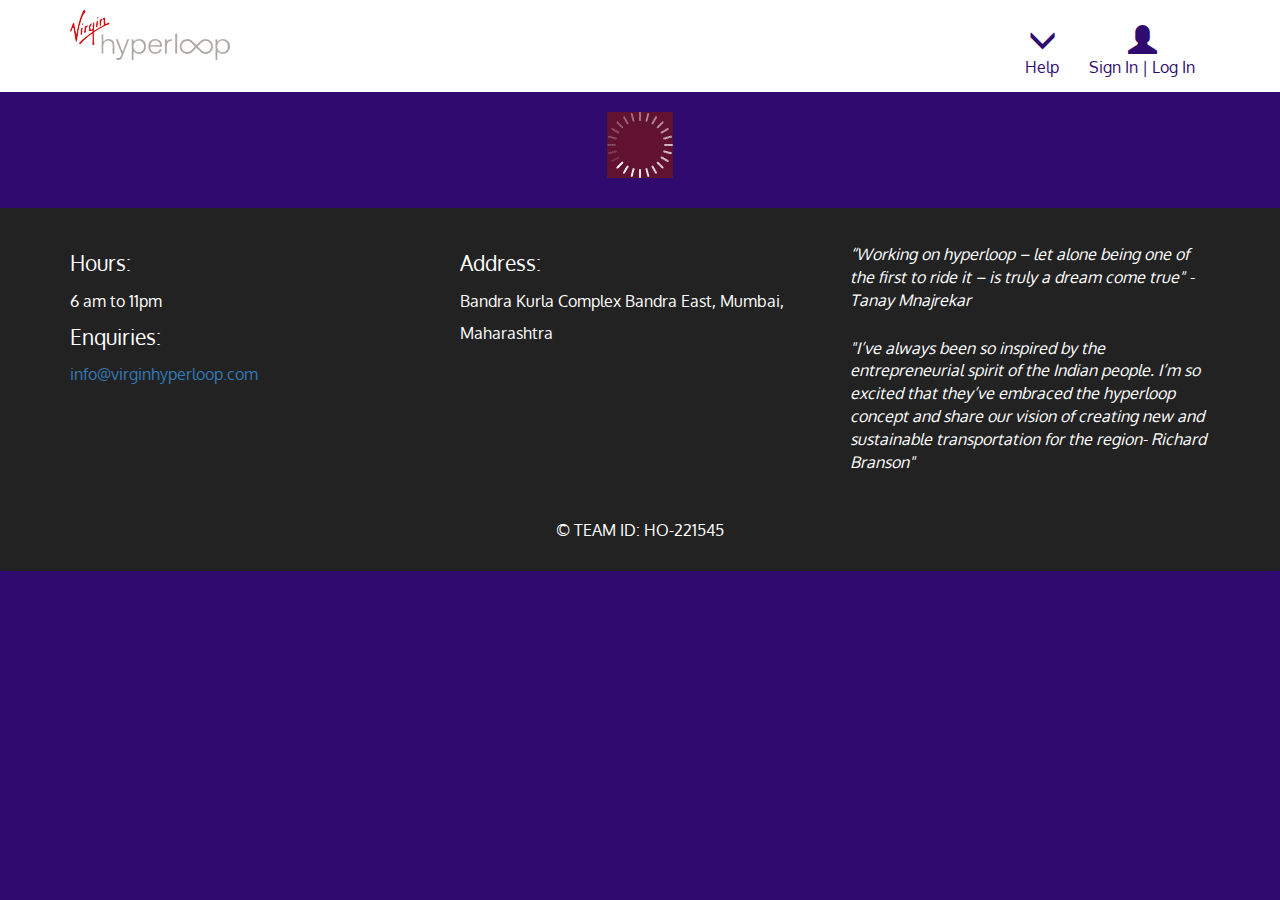
<file: hyperloop.html>
<!doctype html>
<html lang="en">
<head>
    <meta charset="utf-8">
    <meta http-equiv="X-UA-Compatible" content="IE=edge">
    <meta name="viewport" content="width=device-width, initial-scale=1">
 
    <link rel="stylesheet" href="css/bootstrap.min.css">
    <link rel="stylesheet" href="css/hyperloop.css">
    
    <link href='https://fonts.googleapis.com/css?family=Oxygen:400,300,700' rel='stylesheet' type='text/css'>
    <link href='https://fonts.googleapis.com/css2?family=Lora:ital@1&family=Oxygen:wght@300&display=swap' rel='stylesheet' type='text/css'>
  </head>
  <body>
    <header>
    <nav id="header-nav" class="navbar navbar-default">
    <div class="container">
    <div class="navbar-header">
    <a href="hyperloop.html" class="pull-left visible-md visible-lg">
    <div id="logo-img" alt="Logo image"></div>
  </a>
  <div class="navbar-brand">
    <a href="hyperloop.html"></a>
    </div>
    <button type="button" class="navbar-toggle collapsed" data-toggle="collapse" data-target="#collapsable-nav" aria-expanded="false">
      <span class="sr-only">Toggle navigation</span>
      <span class="icon-bar"></span>
      <span class="icon-bar"></span>
      <span class="icon-bar"></span>

    </button>
  </div>
  <div id="collapsable-nav" class="collapse navbar-collapse">
    <ul id="nav-list" class="nav navbar-nav navbar-right">

      <li class="visible-xs active">
        <a href="hyperloop.html">
          <span class="glyphicon glyphicon-home"></span>Home
        </a>
      </li>

        <li>
            <a href="hyperloopHelp.html">
          <span class="glyphicon glyphicon-menu-down" id="Help"></span>
          <br class="hidden-xs">Help</a>
        </li>
      
  <li>
      <a href="login.html">
  <span id="signIn" class="glyphicon glyphicon-user"></span>
    <br class="hidden-xs">Sign In | Log In
    </a>
</li>
  
</ul><!--#nav-list-->
</div><!--.collapse .navbar-collaps-->
</div>
  </nav>
</header>

<div id="main-content" class="container">
  <div class="jumbotron">
  <img src="G:\Git\cousera-test\site\example\bootstrap-3.3.7-dist\images\s2.jpg" alt="Picture of hyperloop" class="img-responsive visible-xs">
  <div class="container1">
    <div class="travel">
      <a href="#from">
        <div>
          <span class="glyphicon glyphicon-globe"></span>
          From
          <input class="db" type="text" data-message="enter source city">
          <label class="db" style="left:15%"></label>
      </div>
      </a>
      <a href="#To">
        <div>
          <span class="glyphicon glyphicon-globe"></span>
          To
          <input class="db" type="text" data-message="enter Destination city">
          <label class="db" style="left:15%"></label>
      </div>
      </a>
      <a href="#Date">
        <div>
          <form>
          <input class="db" type="datetime-local" data-message="enter date">
          <label class="db" style="left:15%"></label>
        </form>
      </div>
    </a>
      
    </div>
    <!-- <span class="search">
    <a href="#Search"><
      <button>
      Search
        </button>
    </a>
    </span> -->
  </div>
</div>
<div id="home-tiles" class="row">
  <div class="col-md-4 col-sm-6 col-xs-12">
   <a href="html/hyperloopCategories.html"><div id="menu-tile"><span>
  Check schedule</span></div></a> 
</div>
   <div class="col-md-4 col-sm-6 col-xs-12">
  <a href="html/hyperloopCategories.html"><div id="specials-tile"><span>
  Your Bookings</span></div></a>
</div>
  <div class="col-md-4 col-sm-12 col-xs-12">
  <a href="https://goo.gl/maps/jY9CUa3LL56qyZRY6" target="_blank">
    <div id="map-tile">
      <iframe src="https://www.google.com/maps/embed?pb=!1m18!1m12!1m3!1d3306.5057666307207!2d-118.23032278478553!3d34.030895180611786!2m3!1f0!2f0!3f0!3m2!1i1024!2i768!4f13.1!3m3!1m2!1s0x80c2c8a00a0ba665%3A0x88ae06c17c31618e!2sVirgin%20Hyperloop!5e0!3m2!1sen!2sin!4v1637324149640!5m2!1sen!2sin" width="1005" height="250" style="border:0;" allowfullscreen="" loading="lazy"></iframe>
    <span>Stations  near  you</span>
  </div>
  </a>
</div>
</div><!--End of #home-tiles-->
</div><!--End of #main-content-->
<footer class="panel-footer">
  <div class="container">
    <div class="row">
    <section id="hours" class="col-sm-4">
    <span>Hours:</span><br>
    6 am to 11pm<br>
    <span>Enquiries: </span><br>
    <a href="https://virginhyperloop.com/">info@virginhyperloop.com</a>
    
    <hr class="visible-xs">
  </section>
  <section id="address" class="col-sm-4">
    <span>Address:</span><br>
    Bandra Kurla Complex
    Bandra East, Mumbai, <br>
    Maharashtra
    
   
   
   <hr class="visible-xs">
 </section>
 <section id="testimonials" class="col-sm-4">
  <p>“Working on hyperloop – let alone being one of the first to ride it – is truly a dream come true" - Tanay Mnajrekar</p>
  <p>"I’ve always been so inspired by the entrepreneurial spirit of the Indian people. I’m so excited that they’ve embraced the hyperloop concept and share our vision of creating new and sustainable transportation for the region- Richard Branson"</p>
</section>
</div>
<div class="text-center">&copy; TEAM ID: HO-221545</div>
  </div>
</footer>
 </section>

<!-- jQuery (Bootstrap JS plugins depend on it) -->
  <script src="js/jquery-3.6.0.min.js"></script>
  <script src="js/bootstrap.min.js"></script>
  <script src="js/script.js"></script>
</body>
</html>
</file>
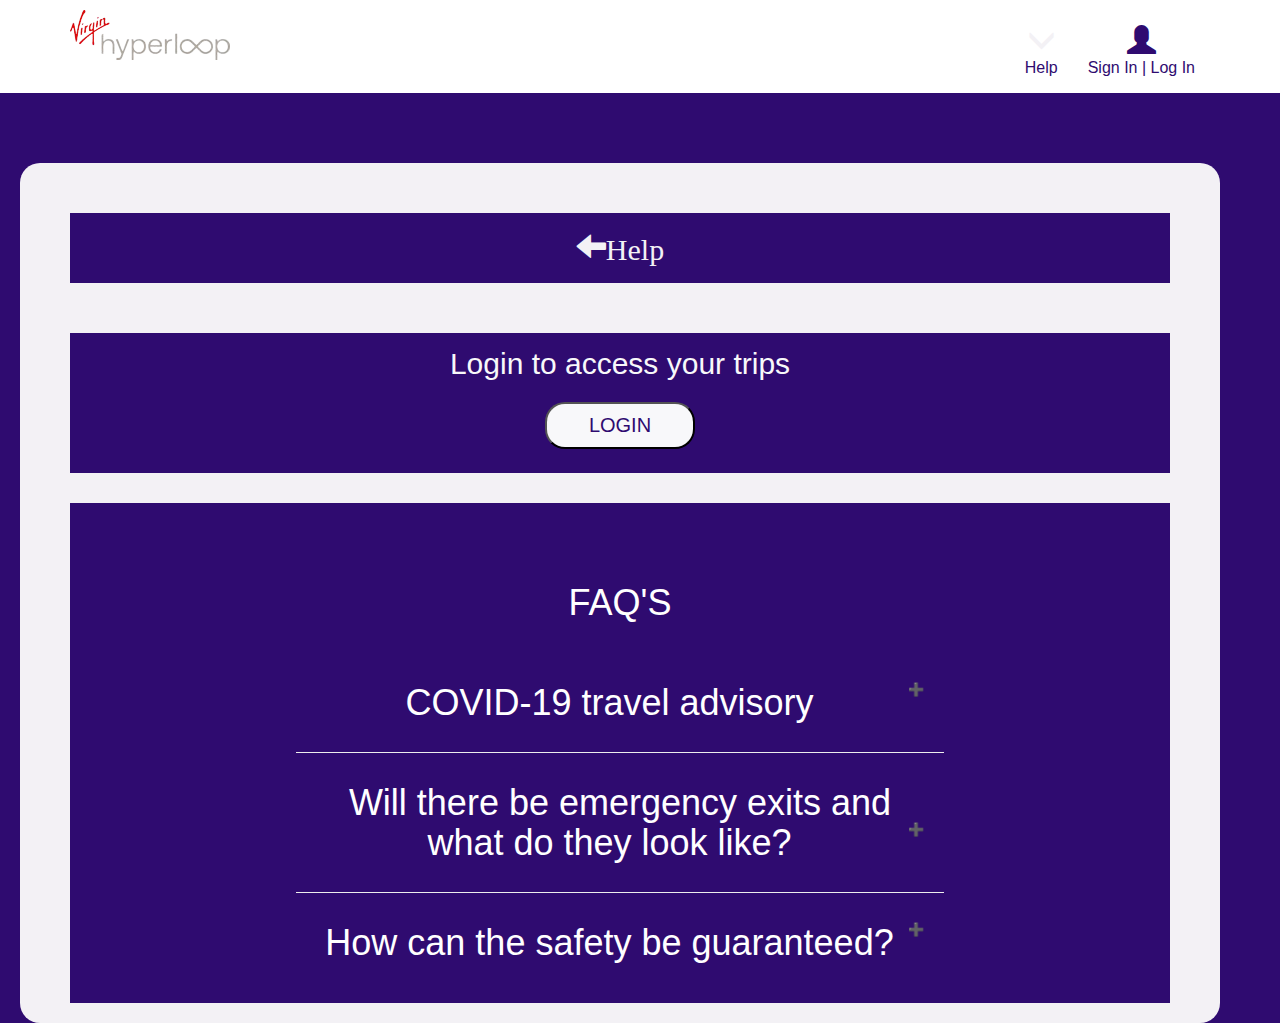
<file: hyperloopHelp.html>
<!DOCTYPE html>
<html lang="en">
<head>
    <meta charset="UTF-8">
    <meta http-equiv="X-UA-Compatible" content="IE=edge">
    <meta name="viewport" content="width=device-width, initial-scale=1.0">

    <link rel="stylesheet" href="css/bootstrap.min.css">
    <link rel="stylesheet" href="css/hyperloop.css">

    <link rel="stylesheet" href="css/hyperloopHelp.css">
    <title>Help</title>
</head>
<body>
    <header>
        <nav id="header-nav" class="navbar navbar-default">
        <div class="container">
        <div class="navbar-header">
        <a href="index.html" class="pull-left visible-md visible-lg">
        <div id="logo-img" alt="Logo image"></div>
      </a>
      <div class="navbar-brand">
        <a href="index.html"></a>
        </div>
        <button type="button" class="navbar-toggle collapsed" data-toggle="collapse" data-target="#collapsable-nav" aria-expanded="false">
          <span class="sr-only">Toggle navigation</span>
          <span class="icon-bar"></span>
          <span class="icon-bar"></span>
          <span class="icon-bar"></span>
    
        </button>
      </div>
      <div id="collapsable-nav" class="collapse navbar-collapse">
        <ul id="nav-list" class="nav navbar-nav navbar-right">
    
          <li class="visible-xs active">
            <a href="index.html">
              <span class="glyphicon glyphicon-home"></span>Home
            </a>
          </li>
    
              <li>
                <a href="index.html">
              <span class="glyphicon glyphicon-menu-down" id="Help"></span>
              <br class="hidden-xs">Help</a>
              </li>
            
          
      <li>
          <a href="login.html">
      <span id="signIn" class="glyphicon glyphicon-user"></span>
        <br class="hidden-xs">Sign In | Log In
        </a>
    </li>
    </ul>
  </nav>
</header>

<main>
   <div class="container1">
    <!-- <div class="col-md-4 col-sm-6 col-xs-12"> -->
       <header>
         <div class="container-help">
           <nav id="login-nav" class="login-navbar">
            <a href="index.html">
            <span id="Help" class="glyphicon glyphicon-arrow-left">Help
                </span></a>
                </nav>
         </div>
        </header>
        <main>
            <div class="container-logincard">
              <nav id="logincard-nav" class="logincard-navbar">
               <span id="logincard">Login to access your trips</span>
                   </nav>
                  <!-- <button id="login-btn">Login</button>
                  <script src="js/hyperloopHelp.js"></script> -->
                  <form action="login.html">
                    <input type="submit" id="login-btn" value="LOGIN"/>
                </form>
            </div>
        </main>
      
        <div class="container-faq">
        <div id="FAQ" >
          <h1 class="faq-heading">FAQ'S</h1>
          <section class="faq-container">
              <div class="faq-one">
                  <!-- faq question -->
                  <h1 class="faq-page">COVID-19 travel advisory</h1>
                  <!-- faq answer -->
                  <div class="faq-body">
                      <p>All passengers are advised to download the Aarogya Setu app on their mobile phones.
                        All passengers are required to use face covers/masks, and are required to follow hand hygiene, respiratory hygiene, and environmental hygiene.
                        All travellers must follow social distancing measures at bus terminals.
                        Travelers with quarantine seal mark will not be allowed to board the bus.</p>
                  </div>
              </div>
              <hr class="hr-line">
              <div class="faq-two">
                  <!-- faq question -->
                  <h1 class="faq-page">Will there be emergency exits and what do they look like?</h1>
                  <!-- faq answer -->
                  <div class="faq-body">
                      <p>To guarantee safety, emergency exits will be installed in the tubes. The pods make use of levitation and the propulsion system is integrated with the infrastructure.
                         This means that very little subsystems within the pod can fail. The pods will, therefore, be able to continue moving towards a safe zone where passengers are able to exit at all times. The measures required for a safe operation are currently researched. </p>
                  </div>
              </div>
              <hr class="hr-line">
              <div class="faq-three">
                  <!-- faq question -->
       <h1 class="faq-page">How can the safety be guaranteed?</h1>
                  <!-- faq answer -->
                  <div class="faq-body">
                      <p>It is important that the safety of the system will be guaranteed before having an operational Hyperloop. Currently, plans for long test tracks are being made, which means the system can be tested on full speed. This way, the Technological Readiness Level of the Hyperloop can be raised to level 9.
                         When the system is proven safe at high speeds, freight can be transported at the beginning for further testing, because it is less harmful when something goes wrong. Subsequently, the Hyperloop can be ready to transport passengers. </p>
                  </div>
                  </div>
              </div>
            </section>
          </div>
    </div>
   <!-- </div> -->
  </main>

  <script src="js/hyperloopHelp.js"></script>
</body>
</html>
</file>
<file: css/hyperloop.css>
body {
    font-size: 16px;
    color: #fff;
    background-color: #2f0b70;
    font-family: 'Oxygen', sans-serif;
  }
  
  /* HEADER */
  #header-nav {
    background-color: hsl(0, 0%, 100%);
    border-radius: 0;
    border: 0;
  }
  
  #logo-img {
    background: url('../images/hsmf.png') no-repeat;
    width: 200px;
    height: 50px;
  
    margin: 10px 15px 10px 0;
  }
   
  .search #Search {
    font-size: 10px;
  }

  .glyphicon glyphicon-user {
      margin-bottom: 2px;
  }

  #signIn {
      font-size: 5px;
  }
  .travel :nth-child(4) {
    margin-left: auto;
  }

  div.travel {
    background-color: #9bbedf;
    border-radius: 50px;
    position: relative;
    left:30px;
    
  }

 


  input.db {
    color:black;
    width: 75%;
    height: 44px;
    padding-top: 6%;
    font-weight: 400;
    font-size: 14px;
  }
  input {
    line-height: normal;
  }
  
  .navbar-brand {
    padding-top: 25px;
  }
  .navbar-brand h1 { /* Restaurant name */
    font-family: 'Lora', serif;
    color: #557c3e;
    font-size: 1.5em;
    text-transform: uppercase;
    font-weight: bold;
    text-shadow: 1px 1px 1px #222;
    margin-top: 0;
    margin-bottom: 0;
    line-height: .75;
  }
  .navbar-brand a:hover, .navbar-brand a:focus {
    text-decoration: none;
  }

  #nav-list {
    margin-top: 10px;
  }
  #nav-list a {
    color: #2f0b70;
    text-align: center;
  }
  #nav-list a:hover {
    background: #E7E7E7;
  }
  #nav-list a span {
    font-size: 1.8em;
  }
  
  .navbar-header button.navbar-toggle, .navbar-header .icon-bar {
    border: 1px solid #2f0b70;
  }
  .navbar-header button.navbar-toggle {
    clear: both;
    margin-top: -30px;
  }
  /* END HEADER */
  
  /* FOOTER */
  .panel-footer {
    margin-top: 30px;
    padding-top: 35px;
    padding-bottom: 30px;
    background-color: #222;
    border-top: 0;
  }
  .panel-footer div.row {
    margin-bottom: 35px;
  }
  #hours, #address {
    line-height: 2;
  }
  #hours > span, #address > span {
    font-size: 1.3em;
  }
  #address p {
    color: #ffff;
    font-size: .8em;
    line-height: 1.8em;
  }
  
  #testimonials {
    font-style: italic;
  }
  #testimonials p:nth-child(2) {
    margin-top: 25px;
  }
  /* END FOOTER */
  
  
  
  /* HOME PAGE */
  .container .jumbotron {
    box-shadow: 0 0 50px #6b5b95;
    border: 2px solid #6b5b95;
  }
  
  #menu-tile, #specials-tile, #map-tile {
    height: 250px;
    width: 100%;
    margin-bottom: 15px;
    position: relative;
    border: 2px solid #6b5b95;
    overflow: hidden;
  }
  #menu-tile:hover, #specials-tile:hover, #map-tile:hover {
    box-shadow: 0 1px 5px 1px #cccccc;
  }
  #menu-tile {
    background: url('../images/schedule.jpg') no-repeat;
    background-position: center;
  }
  #specials-tile {
    background: url('../images/book.jpg') no-repeat;
    background-position: center;
  }
  #menu-tile span, #specials-tile span, #map-tile span {
    position: absolute;
    bottom: 0;
    right: 0;
    width: 100%;
    text-align: center;
    font-size: 1.6em;
    text-transform: uppercase;
    background-color: #000;
    color: #fff;
    opacity: .8;
  }
  /* END HOME PAGE */
  
  /* MENU CATEGORIES PAGE */
  .category-tile { 
    position: relative;
    border: 2px solid #6b5b95;
    overflow: hidden;
    width: 200px;
    height: 200px;
    margin: 0 auto 15px;
  }
  .category-tile span {
    position: absolute;
    bottom: 0;
    right: 0;
    width: 100%;
    text-align: center;
    font-size: 1.2em;
    text-transform: uppercase;
    background-color: #000;
    color: #fff;
    opacity: .8;
  }
  .category-tile:hover {
    box-shadow: 0 1px 5px 1px #cccccc;
  }
  
  #menu-categories-title + div {
    margin-bottom: 50px;
  }
  /* END MENU CATEGORIES PAGE */
  
  /* SINGLE CATEGORY PAGE */
  .menu-item-tile {
    margin-bottom: 25px;
  }
  .menu-item-tile hr {
    width: 80%;
  }
  .menu-item-tile .menu-item-price {
    font-size: 1.1em;
    text-align: right;
    margin-top: -15px;
    margin-right: -15px;
  }
  .menu-item-tile .menu-item-price span {
    font-size: .6em;
  }
  .menu-item-photo {
    position: relative;
    border: 2px solid #3F0C1F; 
    overflow: hidden;
    padding: 0;
    margin-right: -15px;
    margin-left: auto;
    margin-bottom: 20px;
    max-width: 250px;
  }
  .menu-item-photo div {
    position: absolute;
    bottom: 0;
    right: 0;
    width: 80px;
    background-color: #557c3e;
    text-align: center;
  }
  .menu-item-description {
    padding-right: 30px;
  }
  h3.menu-item-title {
    margin: 0 0 10px;
  }
  .menu-item-details {
    font-size: .9em;
    font-style: italic;
  }
  /* END SINGLE CATEGORY PAGE */
  
  
  /**** Large devices only! ****/
  @media (min-width: 1200px) {
    .container .jumbotron {
      background: url('../images/s2large.jpg') no-repeat;
      height: 675px;
      object-fit: contain;
      object-fit: cover;
    }
/* Position the navbar container inside the image */
.container1 {
  position: relative;
  margin: 20px;
  width: auto;
  color: #000;
}

/* The navbar */
.travel {
  overflow: hidden;
  background-color: #ffff;
  color: #000;
  width: 850px;
  height:auto;
}

/* Navbar links */
.travel a {
  float: left;
  color: black;
  text-align: center;
  padding: 5px 5px;
  text-decoration: none;
  font-size: 15px;
  width: 30%;
}

.travel a:hover {
  background-color: #ddd;
  color: black;
}



  }

  @media (min-width: 992px) and (max-width: 1199px) {
    /* Header */
    #logo-img {
      background: url('../images/basssab3.jpg') no-repeat;
      width: 100px;
      height: 100px;
      margin: 5px 5px 5px 0;
    }
    /* End Header */
  
    /* Home Page */
    .container .jumbotron {
      background: url('../images/s2mm.jpg') no-repeat;
      height: 558px;
    }
    /* End Home Page */
    .container1 {
      position: relative;
      margin: 20px;
      width: auto;
      color: #000;
      
      
    
    }
    
    /* The navbar */
    .travel {
      overflow: hidden;
      background-color: #ffff;
      color: #000;
      width: 800px;
      height:auto;
      align-items: center;
    }
    
    /* Navbar links */
    .travel a {
      float: left;
      color: black;
      text-align: center;
      padding: 5px 5px;
      text-decoration: none;
      font-size: 15px;
      width: 30%;
    }
    
    .travel a:hover {
      background-color: #ddd;
      color: black;
    }
    

  }
  
  /**** Small devices only ****/
  @media (min-width: 768px) and (max-width: 991px) {
    /* Home Page */
    .container .jumbotron {
      background: url('../images/s2.jpg') no-repeat;
      height: 432px;

    }
    .btn .sign-in {
        text-align: center;
    }

    .help {
        text-align: center;
    }
    /* End Home Page */
    .container1 {
      position: relative;
      margin: 20px;
      width: auto;
      color: #000;
    }
    
    /* The navbar */
    .travel {
      overflow: hidden;
      background-color: #ffff;
      color: #000;
      width: 550px;
      height:auto;
      align-items: center;
    }
    
    /* Navbar links */
    .travel a {
      float: left;
      color: black;
      text-align: center;
      padding: 5px 5px;
      text-decoration: none;
      font-size: 15px;
      width: 30%;
    }
    
    .travel a:hover {
      background-color: #ddd;
      color: black;
    }
 
    #logo-img {
      background: url('../images/small.jpg') no-repeat;
      width: 100px;
      height: 100px;
      margin: 5px 5px 5px 0;
    }
  }
  
  /**** Extra small devices only ****/
  @media (max-width: 767px) {
    /* Header */
    .navbar-brand {
      padding-top: 10px;
      height: 80px;
    }
    .navbar-brand h1 { /* Restaurant name */
      padding-top: 10px;
      font-size: 5vw; /* 1vw = 1% of viewport width */
    }
 
  
    #collapsable-nav a { /* Collapsed nav menu text */
      font-size: 1.2em;
    }
    #collapsable-nav a span { /* Collapsed nav menu glyph */
      font-size: 1em;
    }
    #call-btn {
        padding: 20px;
    }
  

    #xs-deliver {
      margin-top: 5px;
      font-size: .7em;
      letter-spacing: .1em;
      text-transform: uppercase;
    }
    /* End Header */
  
    /* Footer */
    .panel-footer section {
      margin-bottom: 30px;
      text-align: center;
    }
    .panel-footer section:nth-child(3) {
      margin-bottom: 0; /* margin already exists on the whole row */
    }
    .panel-footer section hr {
      width: 100%;
    }
    /* End Footer */
  
    /* Home Page */
    .container .jumbotron {
      margin-top: 30px;
      padding: 0;
      object-fit: contain;
      background: url('../images/xs.jpg') no-repeat;
    }
    #menu-tile, #specials-tile {
      width: 360px;
      margin: 0 auto 15px;
    }
  
    .menu-item-photo {
      margin-right: auto;
    }
    .menu-item-tile .menu-item-price {
      text-align: center;
    }
    .menu-item-description {
      text-align: center;;
    }
    .container1 {
      position: relative;
      margin: 20px;
      width: 100%;
      color: #000;
      
      
    
    }
    
    /* The navbar */
    .travel {
      overflow: hidden;
      background-color: #ffff;
      color: #000;
      width: 300px;
      height:auto;
      align-items: center;
    }
    
    /* Navbar links */
    .travel a {
      float: left;
      color: black;
      text-align: center;
      padding: 5px 5px;
      text-decoration: none;
      font-size: 15px;
      width: 30%;
    }
    
    .travel a:hover {
      background-color: #ddd;
      color: black;
    }
    

  }
</file>
<file: css/hyperloopHelp.css>
.container1 {
    background-color: #f3f1f5;
    width: 1200px;
  height: auto;
  padding-bottom:50px;
  border-radius: 20px;
}
.container-help {
    background-color:#2f0b70;
    width:2140px;
    height:70px;
    position:relative;
    left:50px;
    top: 50px;
    color: #f8f8fa;
    font-size: 30px;
    text-align: center;
    padding-top: 15px;
    
}

.container-logincard{
    margin-top: 50px;
    width:2140px;
    height:150px;
    background-color: #2f0b70;
    position: relative;
    left:50px;
    top: 50px;
    color: #f8f8fa;
    font-size: 30px;
    text-align: center;
    padding:10px;

}

.container-faq {
    margin-top: 50px;
    width:2140px;
    height:auto;
    background-color: #2f0b70;
    color: white;
    font-size: 30px;
    padding:10px;
    text-align: center;
    position:relative;
    left:50px;
    top:30px;
}

#Help{
    color: #f3f1f5;
    text-decoration: none;
}

#login-btn {
    background-color: #f8f8fa;
    width: 150px;
    color: #2f0b70;
    padding:10px;
    border-radius:20px;
    font-size:20px;
    font-family: sans-serif;
    position: relative;
    top: 15px;
}


body{
    font-family: 'Work Sans', sans-serif;
    color:white;
}
.faq-heading{
    margin-top: 50px;
    border-bottom:white;
    padding: 20px 60px;
}
.faq-container{
display: flex;
justify-content: center;
flex-direction: column;
}
.hr-line{
  width: 60%;
  margin: auto;
  
}
/* Style the buttons that are used to open and close the faq-page body */
.faq-page {
    /* background-color: #eee; */
    color:#ffffff;
    cursor: pointer;
    padding: 30px 20px;
    width: 60%;
    border: none;
    outline: none;
    transition: 0.4s;
    margin: auto;
}
.faq-body{
    margin: auto;
    /* text-align: center; */
   width: 50%; 
   padding: auto;
   
}
/* Add a background color to the button if it is clicked on (add the .active class with JS), and when you move the mouse over it (hover) */
.active,
.faq-page:hover {
    background-color: #f7f5fa;
    color: #2f0b70;
}
/* Style the faq-page panel. Note: hidden by default */
.faq-body {
    padding: 0 18px;
    background-color: #2f0b70;
    display: none;
    overflow: hidden;
}
.faq-page:after {
    content: '\02795';
    /* Unicode character for "plus" sign (+) */
    font-size: 13px;
    color: #ffffff;
    float: right;
    margin-left: 5px;
}
.active:after {
    content: "\2796";
    /* Unicode character for "minus" sign (-) */
}


@media (min-width:1200px) {
   .container1 {
    object-fit: contain;
    object-fit: cover;
    position: relative;
    top: 50px;
   }

   .container-help{
       height: 70px;
       width: 1100px;
       object-fit: contain;
       object-fit: cover;

   }
   .container-logincard{
    height: 140px;
    object-fit: contain;
    object-fit: cover;
    width:1100px; 
}
.container-faq{
    height:auto;
    object-fit: contain;
    object-fit: cover;
    width:1100px; 
}

   

}

 @media (min-width: 992px) and (max-width: 1199px) {
     .container1 {
        object-fit: contain;
        object-fit: cover;
        width:auto;
        margin: 20px;
     }

     .container-help{
        height: 70px;
        object-fit: contain;
        object-fit: cover;
        width:880px;
        position: relative;
        left: 40px;
         
    }
    .container-logincard{
        height: 140px;
        object-fit: contain;
        object-fit: cover;
        width:880px; 
        position: relative;
        left: 40px;
    }
    .container-faq{
        height:auto;
        object-fit: contain;
        object-fit: cover;
        width: 880px;
        position: relative;
        left: 40px; 
    }

 }

 /**** Small devices only ****/
 @media (min-width: 768px) and (max-width: 991px) {

    .container1 {
        object-fit: contain;
        object-fit: cover;
        width:auto;
        margin: 20px;
    }
    
   .container-help{
      height: 70px;
        object-fit: contain;
        object-fit: cover;
        width:660px;  
        position: relative;
        left: 25px;
  }

  .container-logincard{
    height:150px;
    object-fit: contain;
    object-fit: cover;
    width: 660px;
    position: relative;
        left: 25px;
}
.container-faq{
    height:auto;
    object-fit: contain;
    object-fit: cover;
    width:660px; 
    position: relative;
        left: 25px;
}

 }
    @media (max-width: 767px) {
        .container1 {
            object-fit: contain;
            object-fit: cover;
            width:650px; 
            margin: 20px;
            position: relative;
            left:18px;
        }
        
       .container-help{
          height: 70px;
            object-fit: contain;
            object-fit: cover;
            width:610px;  
            position:relative;
            left:20px;
      }
    
      .container-logincard{
        height:150px;
        object-fit: contain;
        object-fit: cover;
        width: 610px;
        position: relative;
            left: 20px;
    }
    .container-faq{
        height:auto;
        object-fit: contain;
        object-fit: cover;
        width:610px; 
        position: relative;
            left: 20px;
    }
}
</file>
